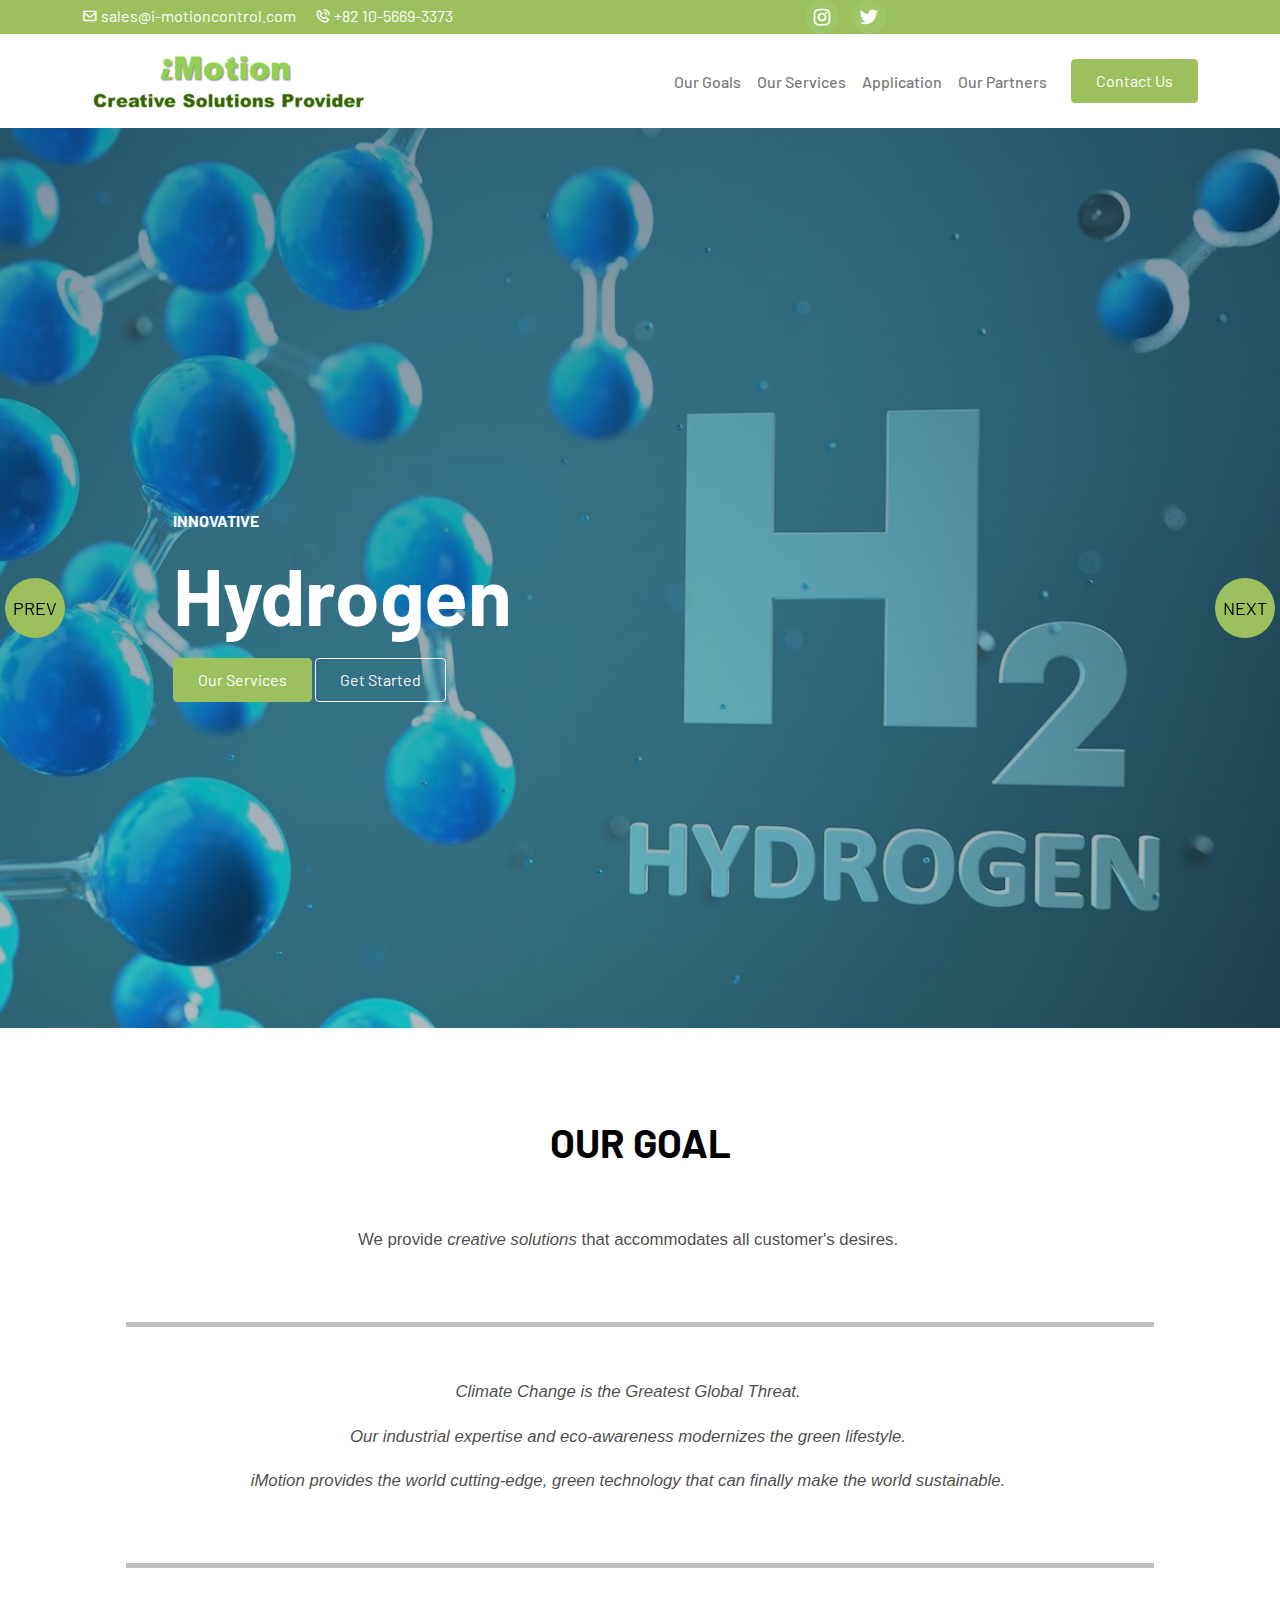
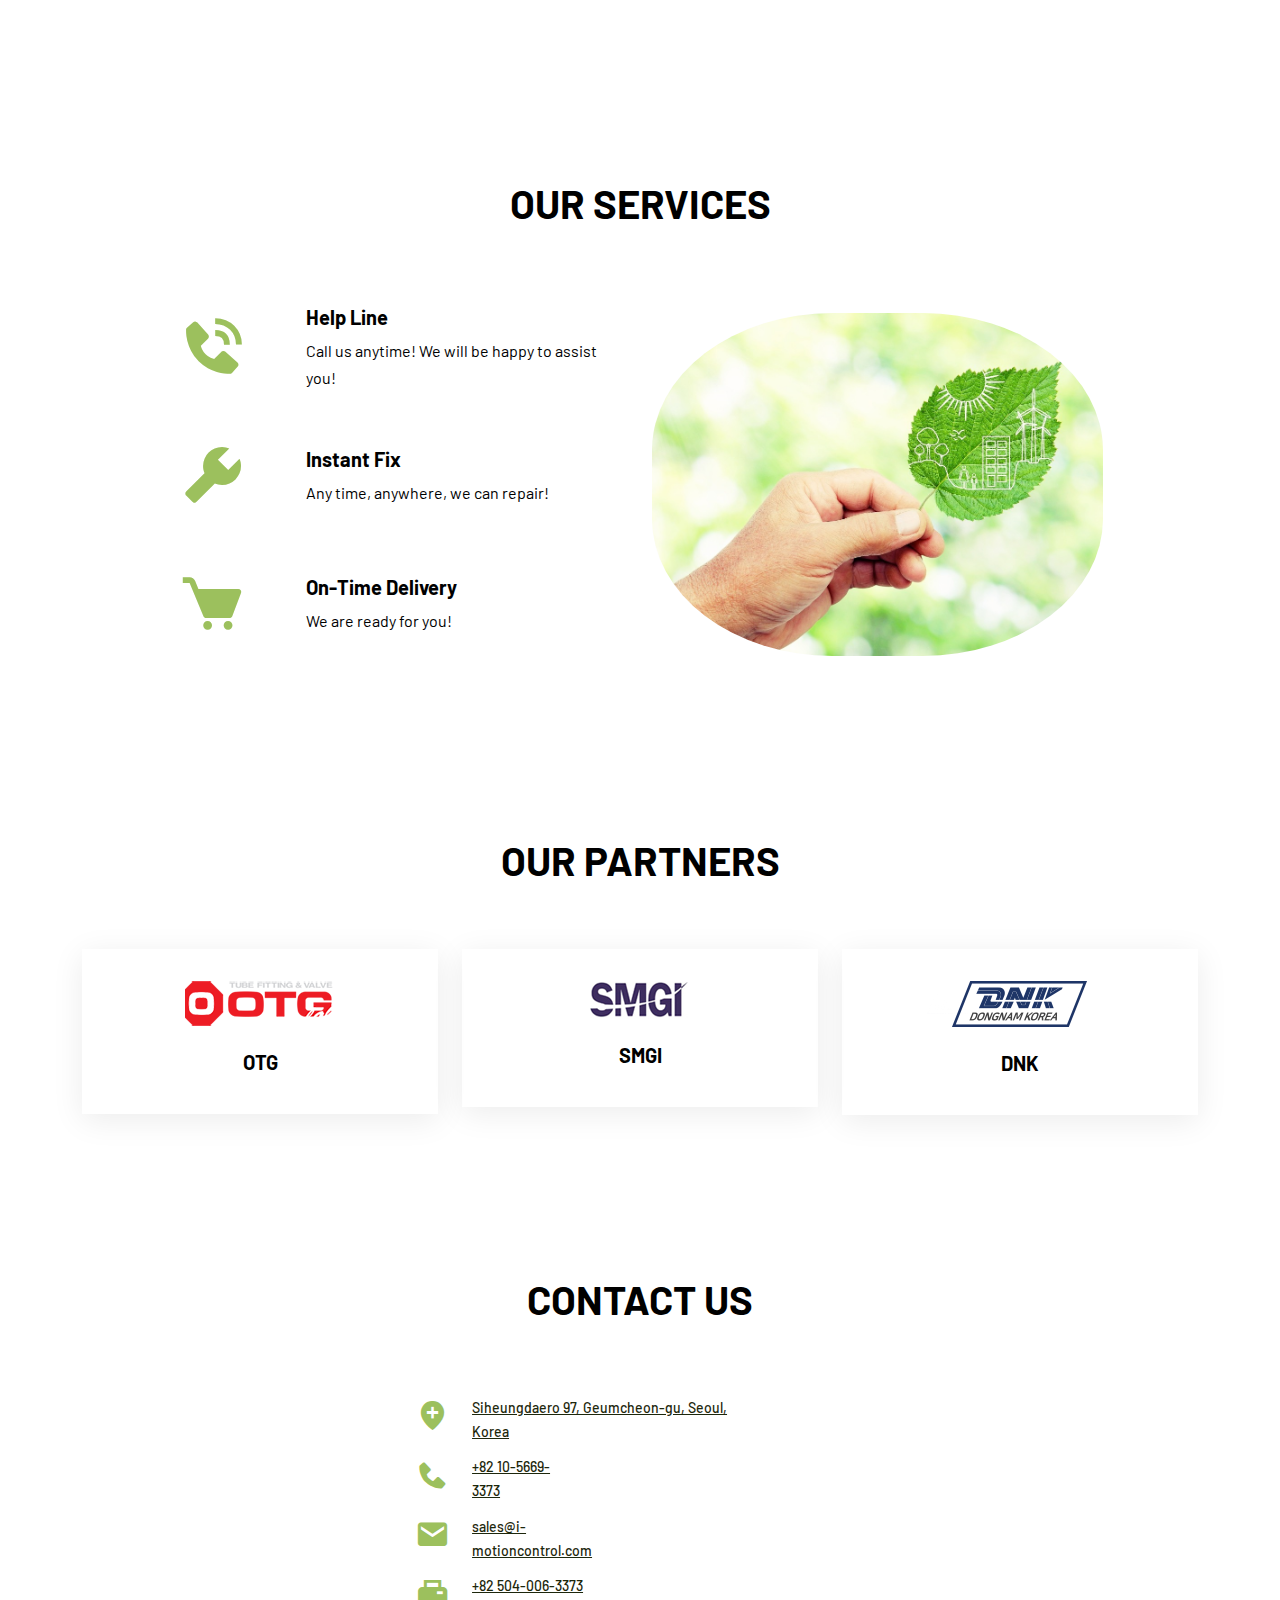
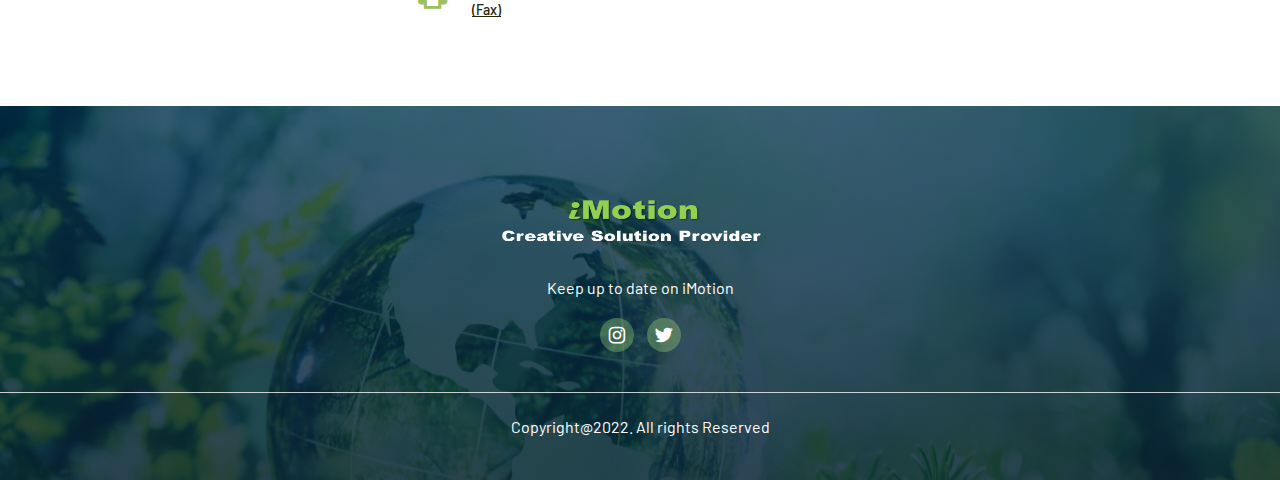
<file: iMotion/index.html>
<!DOCTYPE html>
<html lang="en">
    <head>
        <!--- Required meta tags-->
        <meta charset="utf-8">
        <meta name="viewport" content="width=device-width, initial-scale=1">

        <link rel="stylesheet" href="./css/bootstrap.min.css">
        <link rel="stylesheet" href="./css/boxicons.min.css">
        <link rel="stylesheet" href="./css/owl.carousel.min.css">
        <link rel="stylesheet" href="./css/owl.theme.default.min.css">
        <link rel="stylesheet" href="./css/style.css">

        <title>iMotion</title>
    </head>
    <body data-bs-spy="scroll" data-bs-target=".navbar">
        
        <!-- NAVBAR -->

        <nav class="top-nav" id="home">
            <div class="container">
                <div class="row justify-content-between">
                    <div class="col-auto">
                        <p>
                            <i class='bx bx-envelope'></i>
                            <span>sales@i-motioncontrol.com</span>
                        </p>
                        <p>
                            <i class='bx bx-phone-call'></i>
                            <span>+82 10-5669-3373</span>
                        </p>
                    </div>
                    <div class="col-auto">
                        <div class="social-links">
                            <a href="#"><i class="bx bxl-instagram"></i></a>
                            <a href="#"><i class="bx bxl-twitter"></i></a>
                        </div>
                    </div>
                </div>
            </div>
        </nav>

        <nav class="navbar navbar-expand-lg navbar-light bg-white sticky-top">
            <div class="container">
                <a class="navbar-brand" href="#">
                    <img src="./img/iMotion Logo.png" alt="">
                </a>
                <button class="navbar-toggler" type="button" data-bs-toggle="collapse" data-bs-target="#navbarNav" aria-controls="navbarNav" aria-expanded="false" aria-label="Toggle navigation">
                <span class="navbar-toggler-icon"></span>
                </button>
                <div class="collapse navbar-collapse" id="navbarNav">
                <ul class="navbar-nav ms-auto">

                    <li class="nav-item">
                    <a class="nav-link" href="#goals">Our Goals</a>
                    </li>
                    <li class="nav-item">
                    <a class="nav-link" href="#services">Our Services</a>
                    </li>
                    <li class="nav-item">
                    <a class="nav-link" href="#applications">Application</a>
                    </li>
                    <li class="nav-item">
                    <a class="nav-link" href="#partners">Our Partners</a>
                    </li>
                    <li class="nav-item">
                    

                </ul>
                <a href="#" class="btn btn-brand ms-lg-3">Contact Us</a>
                </div>
            </div>
        </nav>


        <!-- SLIDER -->

        <div class="slider-wrapper owl-carousel owl-theme" id="hero-slider">

            <div class="slide1 min-vh-100 bg-cover d-flex align-items-center">
                <div class="container">
                    <div class="row">
                        <div class="col-12 hydro">
                            <h6 class="text-uppercase text-white">Innovative</h6>
                            <h1 class="display-1 my-3 text-white">Hydrogen</h1>
                            <a href="#" class="btn btn-brand">Our Services</a>
                            <a href="#" class="btn btn-outline-light">Get Started</a>
                        </div>
                    </div>
                </div>
            </div>

            <div class="slide2 min-vh-100 bg-cover d-flex align-items-center">
                <div class="container">
                    <div class="row">
                        <div class="col-12 text-center">
                            <h6 class="text-uppercase text-white">Creative</h6>
                            <h1 class="display-1 my-3 text-white">Core Process</h1>
                            <a href="#" class="btn btn-brand">Our Services</a>
                            <a href="#" class="btn btn-outline-light">Get Started</a>
                        </div>
                    </div>
                </div>
            </div>

            <div class="slide3 min-vh-100 bg-cover d-flex align-items-center">
                <div class="container">
                    <div class="row">
                        <div class="col-12 text-center">
                            <h6 class="text-uppercase text-white">Natural</h6>
                            <h1 class="display-1 my-3 text-white">Life Sciences</h1>
                            <a href="#" class="btn btn-brand">Our Services</a>
                            <a href="#" class="btn btn-outline-light">Get Started</a>
                        </div>
                    </div>
                </div>
            </div>

            <div class="slide4 min-vh-100 bg-cover d-flex align-items-center">
                <div class="container">
                    <div class="row">
                        <div class="col-12 semi">
                            <h6 class="text-uppercase text-white">World Class</h6>
                            <h1 class="display-1 my-3 text-white">Semi Conductor</h1>
                            <a href="#" class="btn btn-brand">Our Services</a>
                            <a href="#" class="btn btn-outline-light">Get Started</a>
                        </div>
                    </div>
                </div>
            </div>

            <div class="slide5 min-vh-100 bg-cover d-flex align-items-center">
                <div class="container">
                    <div class="row">
                        <div class="col-12 hvac">
                            <h6 class="text-uppercase text-white"> Green </h6>
                            <h1 class="display-1 my-3 text-white"> HVAC </h1>
                            <a href="#" class="btn btn-brand">Our Services</a>
                            <a href="#" class="btn btn-outline-light">Get Started</a>
                        </div>
                    </div>
                </div>
            </div>
        </div>

        <!-- GOALS -->
        <section>
            <div class="container">
                <div class="row goal">
                    <div class="col-12 title text-center">
                        <h1>OUR GOAL</h1>
                    </div>
                </div>
                <div class="row goal">
                    <div class="row">
                        <p>We provide <i>creative solutions </i> that accommodates all customer's desires.</p>
                    </div>
                    <hr class="solid">
                    <div class="row">
                        <p><i>Climate Change is the Greatest Global Threat.</i></p>
                        <p><i>Our industrial expertise and eco-awareness modernizes the green lifestyle.</i></p>
                        <p><i><b>iMotion</b> provides the world cutting-edge, green technology that can finally make the world sustainable.</i></p>
                    </div>
                    <hr class="solid">

                </div>

            </div>
        </section>

        <!--SERVICES-->
        <section>
            <div class="container">
                <div class="row align-items-center justify-content-center">
                    <div class="align-content-lg-center">
                        <div class="row">
                            <div class="title text-center">
                                <h1>OUR SERVICES</h1>
                            </div>
                        </div>
                    </div>
                    <div class="col-lg-5">
                        <div class="col-12 info-box">
                            <a href="#"><i class='bx bxs-phone-call'></i></a>
                            <div>
                                <h5>Help Line</h5>
                                <p>Call us anytime! We will be happy to assist you!</p>
                            </div>
                        </div>
                        <div class="col-12 info-box">
                            <a href="#"><i class='bx bxs-wrench'></i></a>
                            <div>
                                <h5>Instant Fix</h5>
                                <p>Any time, anywhere, we can repair!</p>
                            </div>
                        </div>
                        <div class="col-12 info-box">
                            <a href="#"><i class='bx bxs-cart' ></i></a>
                            <div>
                                <h5>On-Time Delivery</h5>
                                <p>We are ready for you!</p>
                            </div>
                        </div>
                    </div>
                    <div class="col-lg-5 info-box">
                        <img src="./img/GreenEnergy.jpeg" alt="">
                    </div>
                    </div>
                    </div>
                    </div>
                </div>
            </div>
        </section>

        <!-- PARTNERS -->
        <section id="partner">
            <div class="container">
                <div class="row">
                    <div class="col-12 title text-center">
                        <h1>OUR PARTNERS</h1>
                    </div>
                </div>
                <div class="row">
                    <div class="col-lg-4 col-sm-6">
                        <div class="partner-box">
                            <img src="./img/OTG Logo.png" alt="">
                            <h5>OTG</h5>
                        </div>
                    </div>
                    <div class="col-lg-4 col-sm-6">
                        <div class="partner-box">
                            <img src="./img/SMGI.jpeg" alt="">
                            <h5>SMGI</h5>
                        </div>
                    </div>
                    <div class="col-lg-4 col-sm-6">
                        <div class="partner-box">
                            <img src="./img/DNK.png" alt="">
                            <h5>DNK</h5>
                        </div>
                    </div>
                </div>
            </div>
        </section>


        <!--- CONTACT US -->
        <section>
            <div class="container">
                <div class="row align-items-center justify-content-center">
                    <div class="align-content-lg-center">
                        <div class="row">
                            <div class="title text-center">
                                <h1>CONTACT US</h1>
                            </div>
                        </div>
                    </div>
                    <div class="col-lg-5 contact">
                        <div class="col-lg-12 contact-box">
                            <a href="#"><i class='bx bxs-location-plus'></i></a>
                            <div class="link">
                                <a href="https://map.naver.com/v5/search/서울%20금천구%20시흥대로%2097/address/14126609.804305125,4501153.708216246,서울특별시%20금천구%20시흥대로%2097,new?c=14126132.4635164,4501016.8183132,15,0,0,0,dh&isCorrectAnswer=true"><u> Siheungdaero 97, Geumcheon-gu, Seoul, Korea</u></a>
                            </div>
                        </div>
                        <div class="col-12 contact-box">
                            <a href="#"><i class='bx bxs-phone' ></i></a>
                            <div class="link">
                                <a href="tel:+82 10-5669-3373"><u>+82 10-5669-3373</u></a>
                            </div>
                        </div>
                        <div class="col-12 contact-box">
                            <a href="#"><i class='bx bxs-envelope' ></i></a>
                            <div class="link">
                                <a href="mailto:sales@i-motioncontrol.com"><u>sales@i-motioncontrol.com</u></a>
                            </div>
                        </div>
                        <div class="col-12 contact-box">
                            <a href="#"><i class='bx bxs-printer' ></i></a>
                            <div class="link">
                                <a href="tel:+82 504-006-3373"><u>+82 504-006-3373 (Fax)</u></a>
                            </div>
                        </div>
                    </div>
                    </div>
                    </div>
                    </div>
                </div>
            </div>
        </section>



        <!-- FOOTER -->
        <footer>
            <div class="footer-top">
                <div class="container">
                    <div class="row">
                        <div class="col-lg-6 inv-logo mx-auto">
                            <img src="./img/image-2.png" alt="">
                            <p>Keep up to date on iMotion</p>
                            <div class="social-links">
                                <a href="#"><i class="bx bxl-instagram"></i></a>
                                <a href="#"><i class="bx bxl-twitter"></i></a>
                            </div>
                        </div>
                    </div>
                </div>
            </div>
            <div class="footer-bottom">
                <div class="container">
                    <p class="mb-0">Copyright@2022. All rights Reserved</p>
                </div>
            </div>

        </footer>


        <script src="./js/bootstrap.bundle.min.js"></script>
        <script src="./js/jquery.min.js"></script>
        <script src="./js/owl.carousel.min.js"></script>
        <script src="./js/app.js"></script>

    </body>
</html>
</file>
<file: iMotion/css/style.css>
@import url('https://fonts.googleapis.com/css2?family=Barlow:wght@400;500;600;700&display=swap');

body {
    font-family: "Barlow", sans-serif;
    line-height: 1.7;
    color: #000000;
}

h1,h2,h3,h4,h5,h6 {
    font-weight: 700 !important;
}

a {
    color:#092003;
    transition: all 0.4s ease;
    font-weight: 500;
    text-decoration: none;
}

img {
    width: 100%;
}

section {
    padding-top: 80px;
    padding-bottom: 80px;
}



.bg-voer {
    background-position: center !important;
    background-size: cover !important;
    background-position: center !important;
}


/* NAVBAR */
.top-nav {
    background-color: #9cc05d;
    text-decoration: none;
}

.top-nav p {
    margin-bottom: 0;
    display: inline-block;
    margin-right: 16px;
    color: white;
}

.top-nav i, 
.top-nav span {
    vertical-align: middle;
}

.social-links a {
    width: 34px;
    height: 34px;
    background-color: rgba(156, 208, 126, 0.37); 

    display: inline-flex;
    align-items: center;
    justify-content: center;

    color: white;
    font-size: 22px;
    border-radius: 100%;
}

.social-links a:hover {
    background-color: rgb(255, 255, 255);
    color: rgb(0, 1, 0);
}

.navbar {
    box-shadow: 0px 6px 30px rgba(0, 0, 0, 0.08px);
}

.navbar .navbar-nav .nav-link:hover,
.navbar .navbar-nav .nav-link:active {
    color: #9cc05d;
}

.navbar-brand {
    font-weight: 700;
    font-size: 26px;
    color: #092000;
}

.nav-link {
    color: black;
}

.navbar-brand span {
    color:rgba(156, 208, 126, 0.37)
}

/*BUTTON*/

.btn {
    padding: 9px 24px;
}

.btn-brand {
    background-color: #9cc05d;
    color: white;
    border-color: #9cc05d;
}

.btn-brand:hover {
    color: white;
    background-color: #82a14d;
}

/* SLIDER */

.slide1 {
    background-image: linear-gradient(rgba(11, 50, 79, 0.532), rgba(9, 32, 48, 0.306)), url(../img/HydrogenLarge.jpeg);
    background-size: cover;
    size: unset;
}

.hydro {
    margin: 8%;
    margin-bottom: 3%;
}

.slide2 {
    background-image: linear-gradient(rgba(9, 52, 83, 0.542), rgba(17, 52, 77, 0.463)), url(../img/CPU.webp);
    background-size: cover;
}

.slide3 {
    background-image: linear-gradient(rgba(9, 32, 48, 0.679), rgba(8, 49, 79, 0.698)), url(../img/lab.jpeg);
    background-size: cover;
}

.slide4 {
    background-image: linear-gradient(rgba(11, 54, 84, 0.67), rgba(5, 45, 74, 0.353)), url(../img/semiconductor.jpeg);
    background-size: cover;
}

.semi {
    margin: 8%;
}

.slide5 {
    background-image: linear-gradient(rgba(9, 32, 48, 0.601), rgba(9, 32, 48, 0.482)), url(../img/refrig.jpeg);
    background-size: cover;
}

.hvac {
    margin: 8%;
}


/* OWL CAROUSEL */
.owl-prev,
.owl-next {
    position: absolute;
    top: 50%;
    width: 60px !important;
    height: 60px !important;;
    display: grid;
    place-items: center;
    background-color: #9cc05d !important;
    font-size: 18px !important;
    margin-top: 0% !important;
    border-radius: 100px !important;
}

.owl-prev {
    left:0;
}

.owl-next {
    right:0;
}

.owl-prev:hover,
.owl-next:hover {
    color:rgb(0, 1, 0);
    background-color: #092003;
}

/* OUR GOALS */

/* INFOBOX */

.info-box {
    display: flex;
    align-items: center;
}


.info-box a {
    width: unset;
    font-size: 70px;
    margin-right: 13%;
    margin-bottom: 2%;
    color: #9cc05d;
}

.info-box img {
    border-radius: 40%;
}

/* Section Title */

.title {
    margin-bottom: 5%;
    text-align: center;
}

/* Partner Logo */

.partner-box {
    padding: 32px;
    box-shadow: 0px 6px 30px rgba(0, 0, 0, 0.08);
    text-align: center;
}

.partner-box img {
    width: unset;
}

.partner-box h5 {
    margin-top: 24px;
    margin-bottom: 12pxß;
}


/* Clear floats after the columns */
.row:after {
    content: "";
    display: table;
    clear: both;
}




/* GOALS */
.goal {
    align-items: center;
    padding-left: 5%;
    padding-right: 5%;
    padding-bottom: 0%;

}

.goal p{
    font-family: Verdana, Geneva, Tahoma, sans-serif;
    font-size: 105%;
    font-weight: 100;
    color: #423f3fef;
    text-align: center;
}


/* Solid Border */
hr.solid {
    margin-top: 5%;
    color: black;
    border-top: 5px solid #080808;
    margin-bottom: 5%;
}

/* FOOTER */
footer {
    color: white;
    padding-top: 80px;
    padding-bottom: 40px;
    background: linear-gradient(rgba(0, 46, 78, 0.764), rgba(8, 35, 54, 0.851)), url(../img/iStock-473454180-1600x400.jpeg);
    text-align: center;
}

footer img {
    width: 300px;
    height: 68px;
    display: inline-block;
}


.footer-top {
    margin-bottom: 40px;
}

.footer-bottom {
    border-top: 1px solid rgba(255, 255, 255, 0.761);
    padding-top: 20px;
}

.social-links a{
    margin-left: 5px;
    margin-right: 5px;
}

.inv-logo img {
    margin-bottom: 20px;
}



/* CONTACT */
.contact-box {
    display: inline-flex;
    align-items: center;
}


.contact-box a {
    width: unset;
    font-size: 35px;
    margin-right: 5%;
    margin-bottom: 0%;
    color: #9cc05d;
}

.link a{
    font-size: 14px;
    display: inline-flex;
}

.link a:link{
    color:#1d270c;
}

.link a:hover {
    color: #1f5293ef;
    
}
</file>
